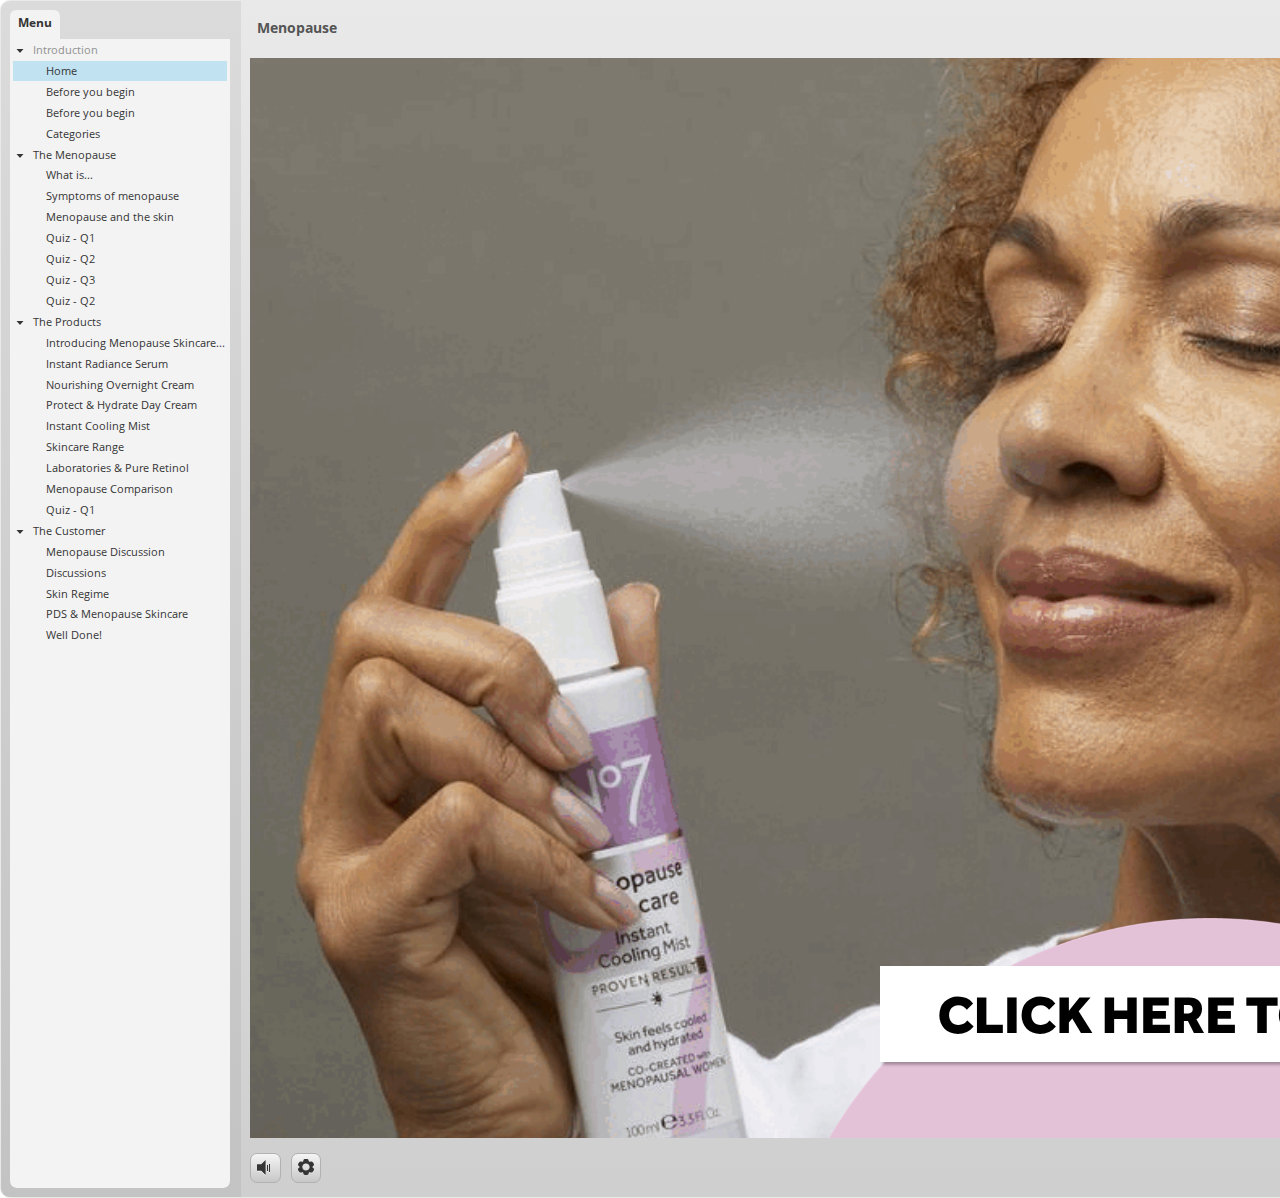
<file: Index.html>
<!doctype html>
<html lang="en-US">
<head>
  <meta charset="utf-8">
  <!-- Created using Storyline 3 - http://www.articulate.com  -->
  <!-- version: 3.13.26122.0 -->
  <title>Menopause</title>
  <meta http-equiv="x-ua-compatible" content="IE=edge"/>
  <meta name="viewport" content="width=device-width,initial-scale=1,user-scalable=no,shrink-to-fit=no,minimal-ui"/>
  <meta name="apple-mobile-web-app-capable" content="yes"/>
  <style>
    html, body { height: 100%; padding: 0; margin: 0 }
    #app { height: 100%; width: 100%; }
  </style>
  
  <script>window.THREE = { };</script>
</head>
<body style="background: #FFFFFF" class="cs-HTML theme-classic">
  <!-- 360 -->
  <script>!function(e){var i=/iPhone/i,o=/iPod/i,n=/iPad/i,t=/(?=.*\bAndroid\b)(?=.*\bMobile\b)/i,d=/Android/i,s=/(?=.*\bAndroid\b)(?=.*\bSD4930UR\b)/i,b=/(?=.*\bAndroid\b)(?=.*\b(?:KFOT|KFTT|KFJWI|KFJWA|KFSOWI|KFTHWI|KFTHWA|KFAPWI|KFAPWA|KFARWI|KFASWI|KFSAWI|KFSAWA)\b)/i,r=/IEMobile/i,h=/(?=.*\bWindows\b)(?=.*\bARM\b)/i,a=/BlackBerry/i,l=/BB10/i,p=/Opera Mini/i,f=/(CriOS|Chrome)(?=.*\bMobile\b)/i,u=/(?=.*\bFirefox\b)(?=.*\bMobile\b)/i,c=new RegExp("(?:Nexus 7|BNTV250|Kindle Fire|Silk|GT-P1000)","i"),w=function(e,i){return e.test(i)},A=function(e){var A=e||navigator.userAgent,v=A.split("[FBAN");if(void 0!==v[1]&&(A=v[0]),this.apple={phone:w(i,A),ipod:w(o,A),tablet:!w(i,A)&&w(n,A),device:w(i,A)||w(o,A)||w(n,A)},this.amazon={phone:w(s,A),tablet:!w(s,A)&&w(b,A),device:w(s,A)||w(b,A)},this.android={phone:w(s,A)||w(t,A),tablet:!w(s,A)&&!w(t,A)&&(w(b,A)||w(d,A)),device:w(s,A)||w(b,A)||w(t,A)||w(d,A)},this.windows={phone:w(r,A),tablet:w(h,A),device:w(r,A)||w(h,A)},this.other={blackberry:w(a,A),blackberry10:w(l,A),opera:w(p,A),firefox:w(u,A),chrome:w(f,A),device:w(a,A)||w(l,A)||w(p,A)||w(u,A)||w(f,A)},this.seven_inch=w(c,A),this.any=this.apple.device||this.android.device||this.windows.device||this.other.device||this.seven_inch,this.phone=this.apple.phone||this.android.phone||this.windows.phone,this.tablet=this.apple.tablet||this.android.tablet||this.windows.tablet,"undefined"==typeof window)return this},v=function(){var e=new A;return e.Class=A,e};"undefined"!=typeof module&&module.exports&&"undefined"==typeof window?module.exports=A:"undefined"!=typeof module&&module.exports&&"undefined"!=typeof window?module.exports=v():"function"==typeof define&&define.amd?define("isMobile",[],e.isMobile=v()):e.isMobile=v()}(this);
    window.isMobile.apple.tablet = window.isMobile.apple.tablet ||
      (navigator.platform === 'MacIntel' && navigator.maxTouchPoints > 1);
    window.isMobile.apple.device = window.isMobile.apple.device || window.isMobile.apple.tablet;
    window.isMobile.tablet = window.isMobile.tablet || window.isMobile.apple.tablet;
    window.isMobile.any = window.isMobile.any || window.isMobile.apple.tablet;
  </script>

  <div id="focus-sink" tabindex="-1"></div>

  <div id="preso"></div>
  <script>
    window.DS = {};
    window.globals = {
      DATA_PATH_BASE: '',
      HAS_FRAME: true,
      HAS_SLIDE: true,

      lmsPresent: false,
      tinCanPresent: false,
      cmi5Present: false,
      aoSupport: false,
      scale: 'noscale',
      captureRc: false,
      browserSize: 'optimal',
      bgColor: '#FFFFFF',
      features: '',
      themeName: 'classic',
      preloaderColor: '#FFFFFF',
      suppressAnalytics: false,
      productChannel: 'perpetual',
      publishSource: 'storyline',
      aid: '',
      cid: '5e9a7cb6-fa78-4221-ab5d-4fc4327c0e5e',
      playerVersion: '3.13.26122.0',
      maxIosVideoElements: 10,

      
      parseParams: function(qs) {
        if (window.globals.parsedParams != null) {
          return window.globals.parsedParams;
        }
        qs = (qs || window.location.search.substr(1)).split('+').join(' ');
        var params = {},
            tokens,
            re = /[?&]?([^=]+)=([^&]*)/g;

        while (tokens = re.exec(qs)) {
          params[decodeURIComponent(tokens[1]).trim()] =
            decodeURIComponent(tokens[2]).trim();
        }
        window.globals.parsedParams = params;
        return params;
      }

    };

    (function() {

      var classTypes = [ 'desktop', 'mobile', 'phone', 'tablet' ];

      var addDeviceClasses = function(prefix, testObj) {
        var curr, i;
        for (i = 0; i < classTypes.length; i++) {
          curr = classTypes[i];
          if (testObj[curr]) {
            document.body.classList.add(prefix + curr);
          }
        }
      };

      var params = window.globals.parseParams(),
          isDevicePreview = params.devicepreview === '1',
          isPhoneOverride = params.deviceType === 'phone' || (isDevicePreview && params.phone == '1'),
          isTabletOverride = (params.deviceType === 'tablet' || isDevicePreview) && !isPhoneOverride,
          isMobileOverride = isPhoneOverride || isTabletOverride;

      var deviceView = {
        desktop: !window.isMobile.any && !isMobileOverride,
        mobile: window.isMobile.any || isMobileOverride,
        phone: isPhoneOverride || (window.isMobile.phone && !isTabletOverride),
        tablet: isTabletOverride || window.isMobile.tablet
      };

      window.globals.deviceView = deviceView;
      window.isMobile.desktop = !window.isMobile.any;
      window.isMobile.mobile = window.isMobile.any;

      addDeviceClasses('view-', deviceView);

    })();
  </script>
  
  <script src='story_content/user.js' type=text/javascript></script>
  <div class="slide-loader"></div>

  <script>
    if (window.globals.deviceView.isMobile) { var doc = document, loader = doc.body.querySelector('.slide-loader'); [ 1, 2, 3 ].forEach(function(n) { var d = doc.createElement('div'); d.style.backgroundColor = window.globals.preloaderColor; d.classList.add('mobile-loader-dot'); d.classList.add('dot' + n); loader.appendChild(d); }); }
  </script>

  <div class="mobile-load-title-overlay" style="display: none">
    <div class="mobile-load-title">Menopause</div>
  </div>

  <div class="mobile-chrome-warning"></div>

  <script>
    
    if (window.autoSpider && window.vInterfaceObject) {
      document.querySelector('.mobile-load-title-overlay').style.display = 'none';
    }
  </script>

  

  <link rel="stylesheet" href="html5/data/css/output.min.css" data-noprefix/>
</body>
<script src="html5/lib/scripts/bootstrapper.min.js"></script>
</html>
</file>
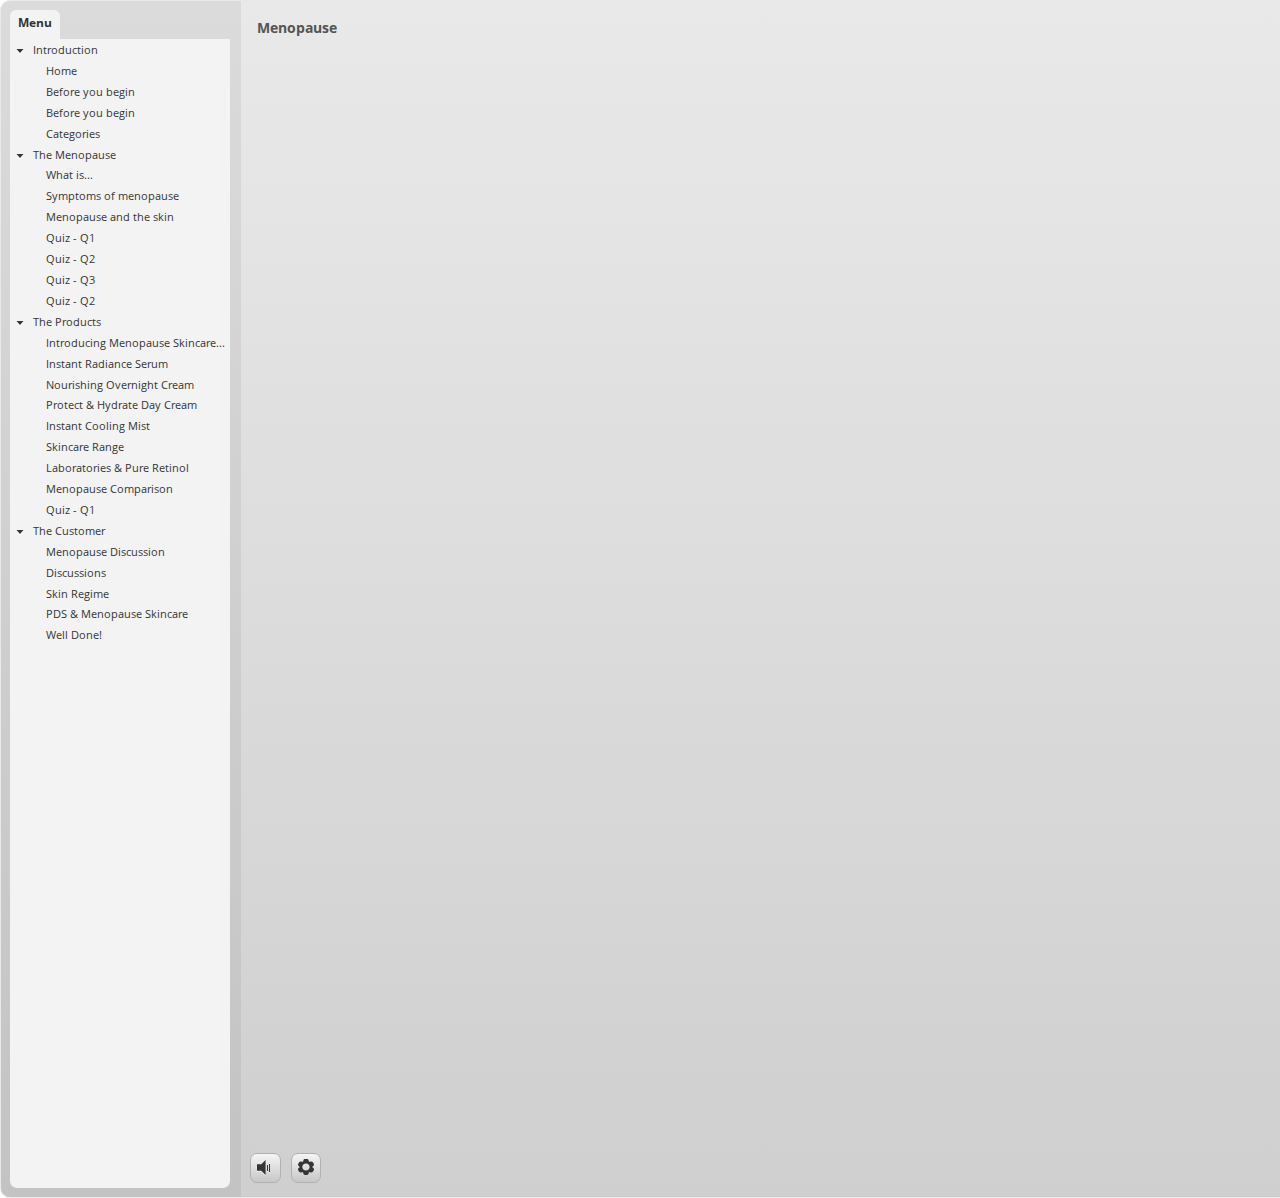
<file: index_lms.html>
<!doctype html>
<html lang="en-US">
<head>
  <meta charset="utf-8">
  <!-- Created using Storyline 3 - http://www.articulate.com  -->
  <!-- version: 3.13.26122.0 -->
  <title>Menopause</title>
  <meta http-equiv="x-ua-compatible" content="IE=edge"/>
  <meta name="viewport" content="width=device-width,initial-scale=1,user-scalable=no,shrink-to-fit=no,minimal-ui"/>
  <meta name="apple-mobile-web-app-capable" content="yes"/>
  <style>
    html, body { height: 100%; padding: 0; margin: 0 }
    #app { height: 100%; width: 100%; }
  </style>
  <script src="lms/scormdriver.js" charset="utf-8"></script>
  <script>window.THREE = { };</script>
</head>
<body style="background: #FFFFFF" class="cs-HTML theme-classic">
  <!-- 360 -->
  <script>!function(e){var i=/iPhone/i,o=/iPod/i,n=/iPad/i,t=/(?=.*\bAndroid\b)(?=.*\bMobile\b)/i,d=/Android/i,s=/(?=.*\bAndroid\b)(?=.*\bSD4930UR\b)/i,b=/(?=.*\bAndroid\b)(?=.*\b(?:KFOT|KFTT|KFJWI|KFJWA|KFSOWI|KFTHWI|KFTHWA|KFAPWI|KFAPWA|KFARWI|KFASWI|KFSAWI|KFSAWA)\b)/i,r=/IEMobile/i,h=/(?=.*\bWindows\b)(?=.*\bARM\b)/i,a=/BlackBerry/i,l=/BB10/i,p=/Opera Mini/i,f=/(CriOS|Chrome)(?=.*\bMobile\b)/i,u=/(?=.*\bFirefox\b)(?=.*\bMobile\b)/i,c=new RegExp("(?:Nexus 7|BNTV250|Kindle Fire|Silk|GT-P1000)","i"),w=function(e,i){return e.test(i)},A=function(e){var A=e||navigator.userAgent,v=A.split("[FBAN");if(void 0!==v[1]&&(A=v[0]),this.apple={phone:w(i,A),ipod:w(o,A),tablet:!w(i,A)&&w(n,A),device:w(i,A)||w(o,A)||w(n,A)},this.amazon={phone:w(s,A),tablet:!w(s,A)&&w(b,A),device:w(s,A)||w(b,A)},this.android={phone:w(s,A)||w(t,A),tablet:!w(s,A)&&!w(t,A)&&(w(b,A)||w(d,A)),device:w(s,A)||w(b,A)||w(t,A)||w(d,A)},this.windows={phone:w(r,A),tablet:w(h,A),device:w(r,A)||w(h,A)},this.other={blackberry:w(a,A),blackberry10:w(l,A),opera:w(p,A),firefox:w(u,A),chrome:w(f,A),device:w(a,A)||w(l,A)||w(p,A)||w(u,A)||w(f,A)},this.seven_inch=w(c,A),this.any=this.apple.device||this.android.device||this.windows.device||this.other.device||this.seven_inch,this.phone=this.apple.phone||this.android.phone||this.windows.phone,this.tablet=this.apple.tablet||this.android.tablet||this.windows.tablet,"undefined"==typeof window)return this},v=function(){var e=new A;return e.Class=A,e};"undefined"!=typeof module&&module.exports&&"undefined"==typeof window?module.exports=A:"undefined"!=typeof module&&module.exports&&"undefined"!=typeof window?module.exports=v():"function"==typeof define&&define.amd?define("isMobile",[],e.isMobile=v()):e.isMobile=v()}(this);
    window.isMobile.apple.tablet = window.isMobile.apple.tablet ||
      (navigator.platform === 'MacIntel' && navigator.maxTouchPoints > 1);
    window.isMobile.apple.device = window.isMobile.apple.device || window.isMobile.apple.tablet;
    window.isMobile.tablet = window.isMobile.tablet || window.isMobile.apple.tablet;
    window.isMobile.any = window.isMobile.any || window.isMobile.apple.tablet;
  </script>

  <div id="focus-sink" tabindex="-1"></div>

  <div id="preso"></div>
  <script>
    window.DS = {};
    window.globals = {
      DATA_PATH_BASE: '',
      HAS_FRAME: true,
      HAS_SLIDE: true,

      lmsPresent: true,
      tinCanPresent: false,
      cmi5Present: false,
      aoSupport: false,
      scale: 'noscale',
      captureRc: false,
      browserSize: 'optimal',
      bgColor: '#FFFFFF',
      features: '',
      themeName: 'classic',
      preloaderColor: '#FFFFFF',
      suppressAnalytics: false,
      productChannel: 'perpetual',
      publishSource: 'storyline',
      aid: '',
      cid: '5e9a7cb6-fa78-4221-ab5d-4fc4327c0e5e',
      playerVersion: '3.13.26122.0',
      maxIosVideoElements: 10,

      
      parseParams: function(qs) {
        if (window.globals.parsedParams != null) {
          return window.globals.parsedParams;
        }
        qs = (qs || window.location.search.substr(1)).split('+').join(' ');
        var params = {},
            tokens,
            re = /[?&]?([^=]+)=([^&]*)/g;

        while (tokens = re.exec(qs)) {
          params[decodeURIComponent(tokens[1]).trim()] =
            decodeURIComponent(tokens[2]).trim();
        }
        window.globals.parsedParams = params;
        return params;
      }

    };

    (function() {

      var classTypes = [ 'desktop', 'mobile', 'phone', 'tablet' ];

      var addDeviceClasses = function(prefix, testObj) {
        var curr, i;
        for (i = 0; i < classTypes.length; i++) {
          curr = classTypes[i];
          if (testObj[curr]) {
            document.body.classList.add(prefix + curr);
          }
        }
      };

      var params = window.globals.parseParams(),
          isDevicePreview = params.devicepreview === '1',
          isPhoneOverride = params.deviceType === 'phone' || (isDevicePreview && params.phone == '1'),
          isTabletOverride = (params.deviceType === 'tablet' || isDevicePreview) && !isPhoneOverride,
          isMobileOverride = isPhoneOverride || isTabletOverride;

      var deviceView = {
        desktop: !window.isMobile.any && !isMobileOverride,
        mobile: window.isMobile.any || isMobileOverride,
        phone: isPhoneOverride || (window.isMobile.phone && !isTabletOverride),
        tablet: isTabletOverride || window.isMobile.tablet
      };

      window.globals.deviceView = deviceView;
      window.isMobile.desktop = !window.isMobile.any;
      window.isMobile.mobile = window.isMobile.any;

      addDeviceClasses('view-', deviceView);

    })();
  </script>
  
  <script src='story_content/user.js' type=text/javascript></script>
  <div class="slide-loader"></div>

  <script>
    if (window.globals.deviceView.isMobile) { var doc = document, loader = doc.body.querySelector('.slide-loader'); [ 1, 2, 3 ].forEach(function(n) { var d = doc.createElement('div'); d.style.backgroundColor = window.globals.preloaderColor; d.classList.add('mobile-loader-dot'); d.classList.add('dot' + n); loader.appendChild(d); }); }
  </script>

  <div class="mobile-load-title-overlay" style="display: none">
    <div class="mobile-load-title">Menopause</div>
  </div>

  <div class="mobile-chrome-warning"></div>

  <script>
    
    if (window.autoSpider && window.vInterfaceObject) {
      document.querySelector('.mobile-load-title-overlay').style.display = 'none';
    }
  </script>

  

  <link rel="stylesheet" href="html5/data/css/output.min.css" data-noprefix/>
</body>
<script src="html5/lib/scripts/bootstrapper.min.js"></script>
</html>
</file>
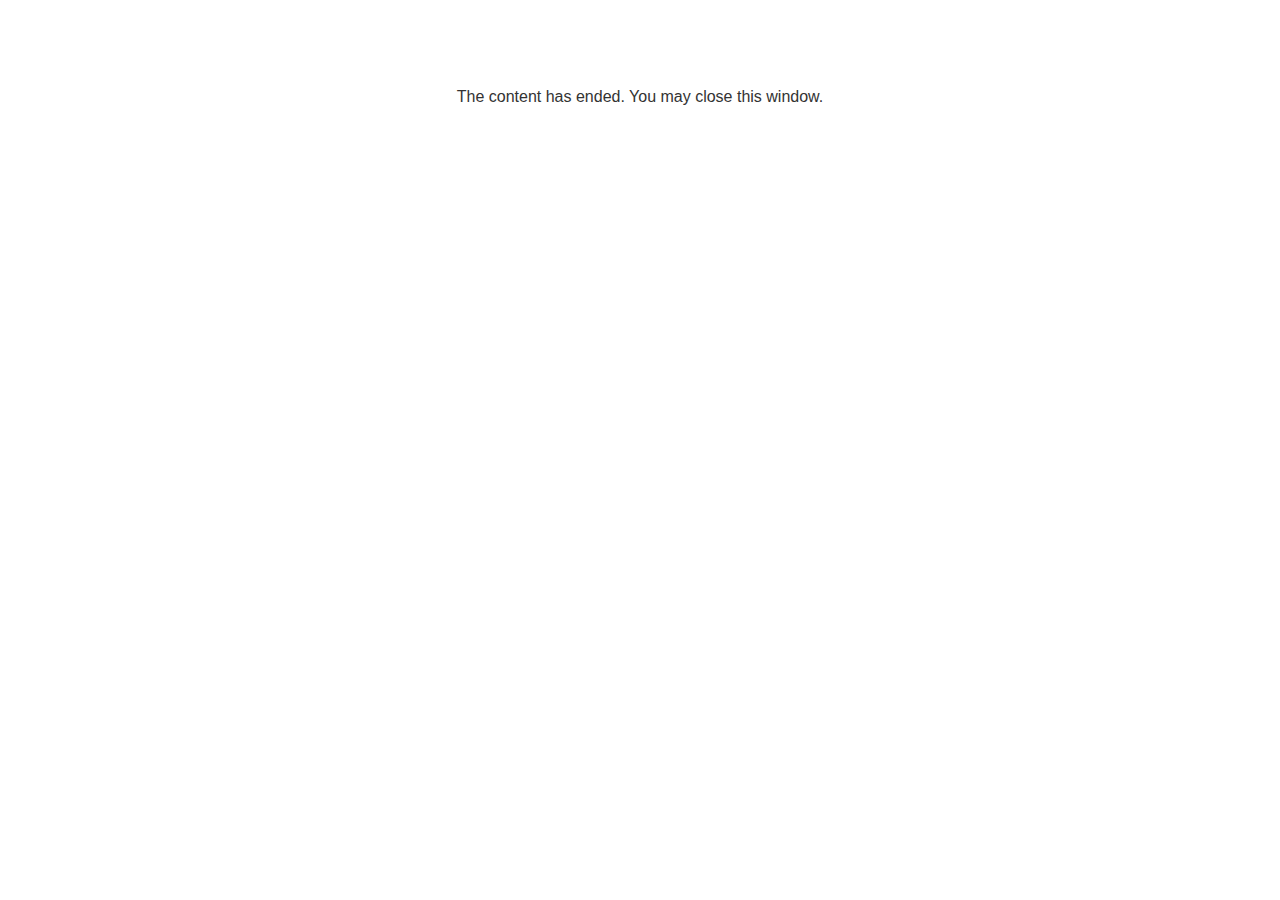
<file: lms/goodbye.html>
<!doctype html>
<html>
<body style="background-color: #ffffff;">

<p role="alert" style="color: #333333;font-family: Open Sans, articulate, tahoma, arial;font-size: medium;text-align: center;">
<br><br><br><br>
The content has ended. You may close this window.
</p>

</body>
</html>
</file>
